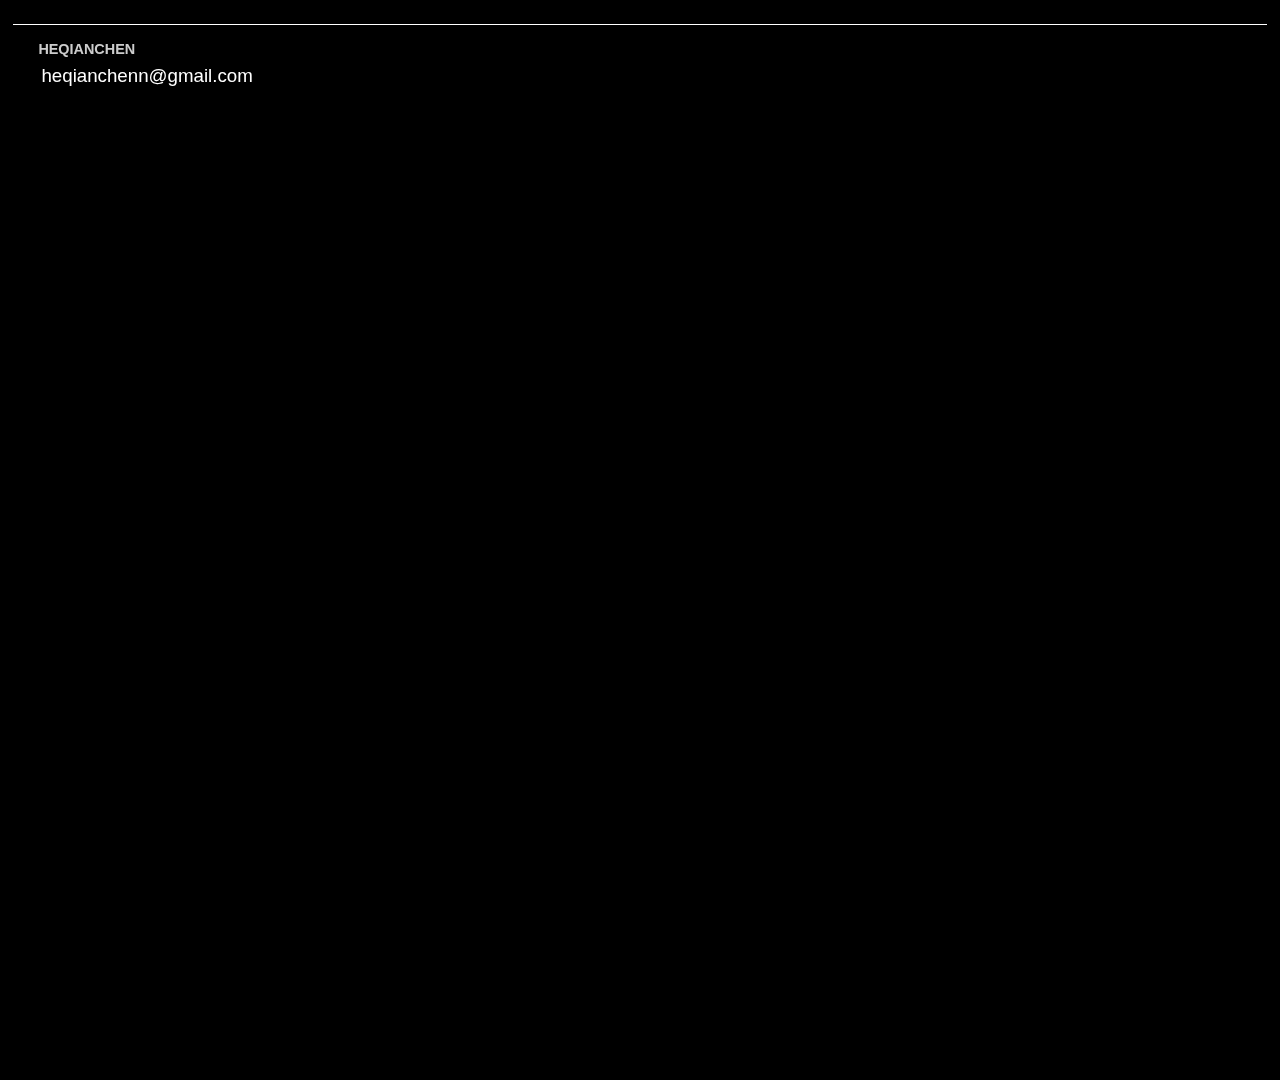
<file: index.html>
<!DOCTYPE html>
<html lang="en" xmlns="http://www.w3.org/1999/xhtml">
	<head>
		<meta charset="utf-8" />
	    <meta name="description" content="HEQIANCHEN LOGO">
		<meta name="viewport" content="width=device-width, initial-scale=1.0">
		<title>HEQIANCHEN LOGO Collection</title>
		
		<!-- search -->
		<meta name="keywords" content="HEQIANCHEN LOGO">

	<!-- <link href="css/screen.css" rel="stylesheet" type="text/css" />  -->
	



		<link rel="stylesheet" href="./css/ox.css" media="screen">
		<link rel="stylesheet" href="./css/masonry-docs.css" media="screen">

		<!-- <link href="https://fonts.googleapis.com/css?family=Ubuntu:300,400,500,700" rel="stylesheet">
		<link rel="stylesheet" href="http://fonts.googleapis.com/earlyaccess/notosanstc.css">
		<link rel="stylesheet" href="https://cdnjs.cloudflare.com/ajax/libs/font-awesome/4.7.0/css/font-awesome.min.css"> -->





	<script src="//ajax.googleapis.com/ajax/libs/jquery/1.8.0/jquery.min.js" type="text/javascript"></script>
	<!-- video -->
	<!-- <script type="text/javascript" charset="utf-8" src="/js/jquery.tubular.1.0.js"></script>
    <script type="text/javascript" charset="utf-8" src="/js/index.js"></script> -->

    	<!-- fotorama.css & fotorama.js. -->
	<link  href="./libs/fotorama-4.6.4/fotorama.css" rel="stylesheet"> <!-- 3 KB -->
	<script src="./libs/fotorama-4.6.4/fotorama.js"></script> <!-- 16 KB -->

	<!-- imagesloadded -->
	<!-- <script type="text/javascript" src="./js/imagesloaded.pkgd.min.js"></script> -->

	<script src="./js/masonry-docs.min.js"></script>
	<!-- <script src="./js/jquery-3.1.0.js"></script> -->

	<script src="./js/ex/jquery.masonry.min.js.下載"></script>

</head>
<body>

<!-- 
<iframe width="560" height="315" src="https://www.youtube.com/embed/jS-yXtzc6tw?rel=0&amp;controls=0&amp;showinfo=0&amp;start=5&amp;ecver=1&amp;autoplay=1&amp;mute=1" frameborder="0" allowfullscreen></iframe> -->


<div class="noise">
	<div>
		<iframe src="https://www.youtube.com/embed/jZ75F2ISJ1g?autoplay=1&controls=0&disablekb=0&enablejsapi=1&fs=0&iv_load_policy=3&loop=1&playlist=jZ75F2ISJ1g&modestbranding=1&playsinline=1&rel=0&showinfo=0&theme=dark&origin=http%3A%2F%2heqianchen.com&widgetid=1" frameborder="0" allowfullscreen style="position: absolute;
		  background: #000;
		  z-index: -99;
		  margin: 0 auto;
		  position: center;
		  
		  pointer-events: none;
		  width: 1920px;
		  height: 1080px"></iframe>
		  <!-- 注意 Youtube embed 連結是置放在 src=" 和 ? 之間。
		       ? 之後的程式碼是控制像是自動播放，迴圈，和靜音設定：autoplay=1, loop=1, mute=1 -->
		</div>
	</div>

		<div class="TopBar">
		
				<div class="logo logohover">
					<a href="./index.html">
						<h5 class="nonxo" style="font-weight:600; color:white;"> HEQIANCHEN</h5>
				</div>
					</a>
		</div>


		<!-- <div class="hero" data-js-module="hero" style="clear:both;"> -->
      <div id="container" class="container" style="padding-top:6em; ">


		</div> <!-- container -->
		
		<div class="site-footer" style="border-color:white;">
   			 <!-- <div class="container" style="margin:1em; width:100%"> -->
  
		      <div class="footer__text" style=" font-weight:500; color:white;" >
			      
			      	<!-- <a href="#" style=" font-size: 1em; font-weight:700;"> -->
				         

			  <a href="mailto:info@nonxo.com" id="icon_s" style="color:white; font-size: 1.3em;">
				        <i  class="fa fa-envelope-o" style="color:white; margin-right: .1em; font-size: 1.2em;"></i>
				        heqianchenn@gmail.com</a><br/>
				        </div>

		      <p class="footer__text footer__text2" style="color:white; float:right;">
		      	<!-- <a href="about.html" id="icon_s" style="font-size: 1.2em; font-weight: 500;"><i id="icon_s"> </i>About</a> -->
				<a href="http://fb.com/unsayableword/" style="color:white; float:right;"><i id="icon_s" class="fa fa-facebook-square"></i></a>

				
				

		       </p>	

      	</div>
      	

      	</div>

		
		</div>  <!-- hero -->
	</div>
</div><!-- #wrapper -->

<!-- GOOGLE ANALYTICS -->
		<script>
			  (function(i,s,o,g,r,a,m){i['GoogleAnalyticsObject']=r;i[r]=i[r]||function(){
			  (i[r].q=i[r].q||[]).push(arguments)},i[r].l=1*new Date();a=s.createElement(o),
			  m=s.getElementsByTagName(o)[0];a.async=1;a.src=g;m.parentNode.insertBefore(a,m)
			  })(window,document,'script','https://www.google-analytics.com/analytics.js','ga');

			  ga('create', 'UA-91791771-1', 'auto');
			  ga('require', 'displayfeatures');

			  ga('send', 'pageview');

		</script>
		<!-- GOOGLE ANALYTICS ENDS -->
</body>
</html>
</file>
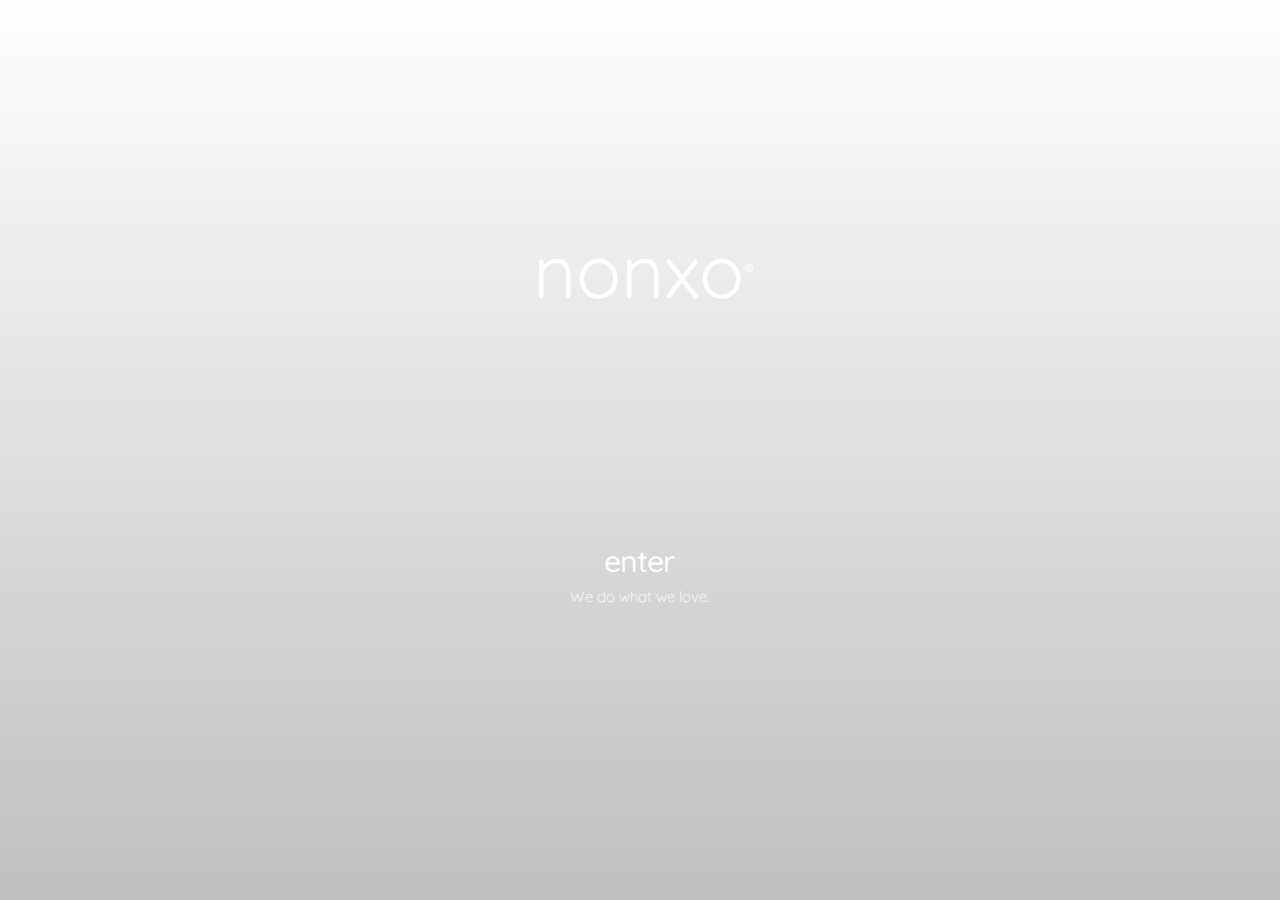
<file: index4-2.html>
<!DOCTYPE html>
<html lang="en">
<head>
    <meta charset="utf-8" />
	    <meta name="description" content="叉圈 nonxo ® 位於台灣台北，
		是一個專注於提供形象設計與動畫設計服務的工作室，
		歡迎關注我們，以接收最新的的設計、動畫分享，
		或者詢問我們的設計服務！">
	<meta name="keywords" content="叉圈設計">
    <meta name="viewport" content="width=device-width, initial-scale=1.0">
    <title> 叉圈設計 nonxo ® </title>
    <Link rel="stylesheet" href="./css/bootstrap.css" />
    <!-- <Link rel="stylesheet" href="./css/bootstrap.min.css" /> -->
    <Link rel="stylesheet" href="./css/nonxo_coming.css" />
	
	<!-- google font -->
	<!-- <link href="https://fonts.googleapis.com/css?family=Dosis:400,700" rel="stylesheet"> -->
	<link href="https://fonts.googleapis.com/css?family=Quicksand:100,300,400,500,700" rel="stylesheet">

</head>
<body>
<!-- <a  href="/index_main.html" style="text-decoration: none"> -->
	<div class="containerx">

		<div class="Text_M0">
			 <div class="Text_M">nonxo
			 	<div class="Text_M2"> ®</div>
			 </div>
		 <!-- <div class="Text_M3">	Official website is coming here<br/>
		 						on　 March 03　 at 　03:03 p.m.</div> -->
		 						<a href="index.html"><div class="Text_M5">	enter</div></a><br/>
		 <!-- <div class="Text_M3">	Official website is here.</div> -->
		 <!-- <div class="Text_M3">	- Here we are -</div> -->
		 <div class="Text_M3">We do what we love.</div>
		 </div>

	</div>
</a>
</body>
</html>
</file>
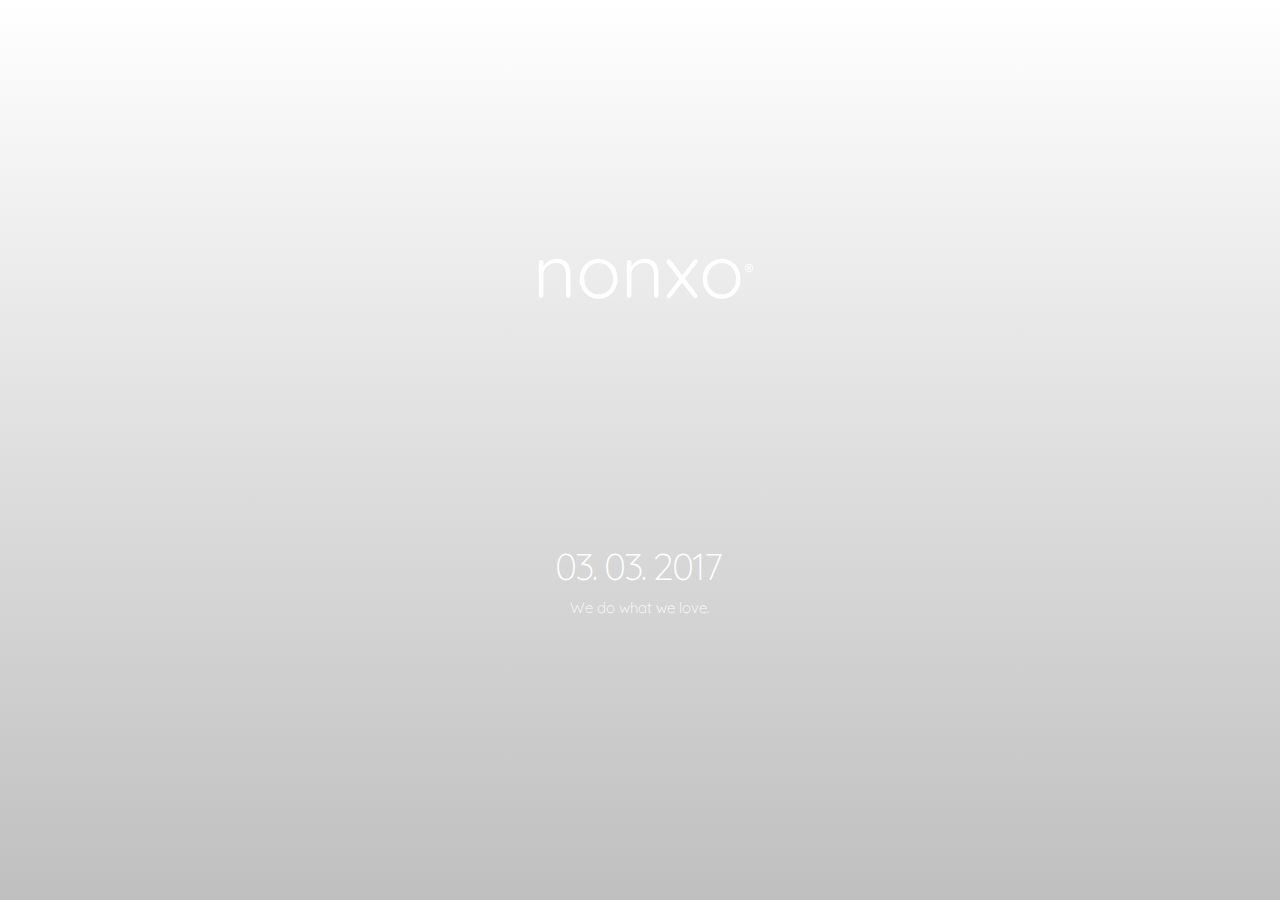
<file: index4.html>
<!DOCTYPE html>
<html lang="en">
<head>
    <meta charset="utf-8" />
	    <meta name="description" content="叉圈 nonxo ® 位於台灣台北，
		是一個專注於提供形象設計與動畫設計服務的工作室，
		歡迎關注我們，以接收最新的的設計、動畫分享，
		或者詢問我們的設計服務！">
	<meta name="keywords" content="叉圈設計">
    <meta name="viewport" content="width=device-width, initial-scale=1.0">
    <title> 叉圈設計 nonxo ® </title>
    <Link rel="stylesheet" href="./css/bootstrap.css" />
    <!-- <Link rel="stylesheet" href="./css/bootstrap.min.css" /> -->
    <Link rel="stylesheet" href="./css/nonxo_coming.css" />
	
	<!-- google font -->
	<!-- <link href="https://fonts.googleapis.com/css?family=Dosis:400,700" rel="stylesheet"> -->
	<link href="https://fonts.googleapis.com/css?family=Quicksand:100,300,400,500,700" rel="stylesheet">

</head>
<body>
<!-- <a  href="/index_main.html" style="text-decoration: none"> -->
	<div class="containerx">

		<div class="Text_M0">
		 <div class="Text_M">nonxo
		 <div class="Text_M2"> ®</div>
		 </div>
		 <!-- <div class="Text_M3">	Official website is coming here<br/>
		 						on　 March 03　 at 　03:03 p.m.</div> -->
		 						<div class="Text_M4">	03. 03. 2017</div><br/>
		 <!-- <div class="Text_M3">	Official website is here.</div> -->
		 <!-- <div class="Text_M3">	- Here we are -</div> -->
		 <div class="Text_M3">We do what we love.</div>
		 </div>

	</div>
</a>
</body>
</html>
</file>
<file: css/ox.css>
@media screen and ( max-width: 766px ) {

	.TopBar{
		max-width:1200px;
		width: 70%;
		z-index: 15;
		margin-top:5em;
		margin-bottom:10em;
	}
	.logomask{
		display:none;
	}

	.youtubeframe{
		width: 100%;
		height: 18em;
	}

	.aa{
		display:none;
	}
	.imgbig{
		display: none;
	}
	.imgsmall{
		width:100%;
	}

/*	#fotorama {
		data-thumbheight:10;
	}*/
}
@media screen and ( min-width: 767px ) {

	.TopBar{
		/*margin:0 auto;*/
		width: 100%;
		/*max-width: 1500px;*/
		height: 100px;
		padding: 2em 0em 0 2em;
		margin-bottom: -2em;
		position:fixed;
		z-index: 15;
	}
	.youtubeframe{
		width: 100%;
		height: 40em;
	}
	
	.imgbig{
		width: 100%;
	}
	.imgsmall{
		display:none;
	}
/*	#fotorama {
		data-thumbheight:100;
	}
*/
}

.about_text{
	float: right;
	color: black; 
	font-size: 1.4em; 
	line-height: 2; 
	width: 500px;
	hyphens: auto;
	
	text-align: justify;
	text-justify: inter-ideograph;
	-ms-text-justify: inter-ideograph; /*IE9*/
	-moz-text-align-last:justify; /*Firefox*/
	-webkit-text-align-last:justify; /*Chrome*/
}
.about_title{
	font-size: 2em;
	color: black;
	font-weight: 700;

}


.collection_text{
	color: #333; 
	font-size: 1em; 
	line-height: 1.8;
	margin-left: .8em;
	margin-bottom: 4em;
	font-weight: 500;
	letter-spacing: 3px;
}

.collection_a{
	margin-right: .8em;
	font-weight: 700;
	color: #205da5;
	letter-spacing: 2px;
	text-decoration: underline;
}

.blog_box{
	font-size: 1em; 
	padding: 5px;
	border: 1px solid #333;

}
.blog_icon{
	background: url(../img/icon/blog_icon-02-02.svg);
	width: 62px;
	height: 36px;
	display: inline-block;
}

#icon_s{
	margin-right: .8em;
	font-size: 24px;
	color: #999;
}


@media screen and ( min-width: 767px ) {

	#icon_s{
	margin-right: 1.2em;
	font-size: 24px;
	color: #999;
	}

	#icon_s:hover{
		color: #333;
	}
}

/*logo hover浮出字*/

.logo{
	margin: 2em 0 0 -1em;
	display: inline-block;

}
.nonxo{
	
	/*border: 1px solid rgba(0, 0, 0, .2 ); */
	padding: .7em 2em .6em 3em;
	color: rgba(0,0,0, 1);
	opacity: .8;

	/*text-shadow: 0 0 1px #000, 0 0 1px #000, 0 0 1px #000, 0 0 1px #000, 0 0 1px #000, 0 0 1px #000, 0 0 1px #000, 0 0 1px #000;*/
}
.nonxo:hover{
	opacity: 1;
	-webkit-transition: 	all .3s ease;
	   -moz-transition: 	all .3s ease;
	   -o-transition: 		all .3s ease;
	   -ms-transition: 		all .3s ease;
	   transition: 			all .3s ease;
}

.logomask h5{

	/*font-size: 1.5em;*/
	color: rgba(0, 0, 0, .8 );
	background: white; 
	/*border: 1px solid rgba(0, 0, 0, .2 );*/
	font-weight:700;
}



	.logomask,.logo{
		position:absolute;
		top: 0;
		left: 0;

	}
	.logohover .logomask{

		-ms-filter: "progid: DXImageTransform.Microsoft.Alpha(Opacity=0)";
	   /* filter: alpha(opacity=0); */
	   opacity: .5;
	   background-color: rgba(0,0,0, 0);
	   -webkit-transition: 	all .3s ease;
	   -moz-transition: 	all .3s ease;
	   -o-transition: 		all .3s ease;
	   -ms-transition: 		all .3s ease;
	   transition: 			all .3s ease;
	}

	.logohover a:hover .logomask{
	   -ms-filter: "progid: DXImageTransform.Microsoft.Alpha(Opacity=100)";
	   filter: alpha(opacity=100);
	   opacity: 1;
	}
	/*logo hover浮出字*/

	.bar_item li{
		display: inline;
		list-style: none;
		margin:1em;

	}

	.iconaa{
		width:100%;
		padding:0;
		margin:0;
	}
	ul{
		padding:0;

	}

	.bar_item h5{
		/*border: 1px solid white;*/
		background: white;
		margin:0 ;
		padding: .3em 1em .2em 1em;
	}
	.bar_item h5:hover{
		
		/*border: 1px solid rgba(0, 0, 0, .2 );*/
		padding: .3em 1em .2em 1em;
		opacity:1;
		background-color: rgba(0,0,0, 1	);
		
		transition: 			all .5s ease;
			-webkit-transition: all .5s ease;
			-moz-transition: 	all .5s ease;
			-o-transition: 		all .5s ease;
			-ms-transition: 	all .5s ease;
	   
	}

	.bar_item{
		float:right;

	}
}
{}
@media screen and ( min-width: 767px ) {

	.fadedown{
		color: white;
		width: 100%;
		height: 100%;
		background: rgba( 0, 0, 0, 1);
		font-size: 2em;
		opacity: 0;
		padding: .5em 3em 0 .7em;
		

		/*mix-blend-mode: darken;*/
	}

	.fade-inout{
		position: absolute;
		width: 100%;
		height: auto;
		overflow: hidden;
		-webkit-transition: all 0.4s;
        transition: all 0.4s;
        -moz-transform:scale(1.03);
		-webkit-transform:scale(1.03);
		-o-transform:scale(1.03);
		-ms-transform:scale(1.03);
		transform:scale(1.03);
	}

	.fade-inout:hover {
		opacity: .4;
		-moz-transform:scale(1.08);
		-webkit-transform:scale(1.08);
		-o-transform:scale(1.08);
		-ms-transform:scale(1.08);
		transform:scale(1.08);


	}
	
	.grid__item .fadedown:hover{

			opacity:1;
			
			transition: 			all 0.5s ease;
				-webkit-transition: all 0.5s ease;
				-moz-transition: 	all 0.5s ease;
				-o-transition: 		all 0.5s ease;
				-ms-transition: 	all 0.5s ease;
				/*filter:blur( .2em);*/
	}
}





	.index_img{
		overflow: hidden;
		display: inline-block;
	}
	.index_img img {

		width: 50%;
		overflow: hidden;
	}
	.overlay, .overlay2{
		width: 50%;
		float: right;
		display: inline-block;
	}

	h8 { 
		display:none; 
	}

	.index_title{
		display: none;
	}
	

	.index_img:hover img {
		width: 50%;
		overflow: hidden;
	}

@media screen and ( min-width: 768px ) {


	.index_img {

	    position: relative;
	    overflow: hidden;
	    width: 100%;
	    height: 100%;
	    z-index: 1;
	}


	.overlay {

		
	    position: absolute;
	    width: 100%;
	    height: 100%;
	    top: 0;
	    left: 0;
	    background-color: rgba( 0, 0, 0, .6);
	    opacity: 0;
		
	    -webkit-transition: all 0.4s ease;
	    -moz-transition: all 0.4s ease;
	    -o-transition: all 0.4s ease;
	    transition: all 0.4s ease;

	}

	#overlay_a{
		-webkit-transition: all 0.8s ease;
	    -moz-transition: all 0.8s ease;
	    -o-transition: all 0.8s ease;
	    transition: all 0.8s ease;
	    transform: translateX( -10px);
	}
	
	#overlay_a:hover{
		transform: translateX( 0px);
	}

	#overlay_b{
		-webkit-transition: all .4s ease;
	    -moz-transition: all .4s ease;
	    -o-transition: all .4s ease;
	    transition: all .4s ease;
	    transform: translateY(-290px);
	}
	
	#overlay_a:hover ~ #overlay_b{
		transform: translateY(-275px);
		
	}



	.overlay2 {

		
	    position: absolute;
	    width: 100%;
	    height: 100%;
	    top: 0;
	    left: 0;
	    background-color: rgba( 255,255,255, .9);
	    opacity: 0;
		
	    -webkit-transition: opacity 0.4s ease;
	    -moz-transition: opacity 0.4s ease;
	    -o-transition: opacity 0.4s ease;
	    transition: opacity 0.4s ease;
	}

	.overlay3:hover {
		z-index: 155;
	  -webkit-transition: all 0.4s ease;
      -moz-transition: all 0.4s ease;
      -o-transition: all 0.4s ease;
      transition: all 0.4s ease;

    box-shadow: rgba(100, 116, 108, 0.2) 0px 2px 2px,
                rgba(100, 116, 108, 0.2) 0px 4px 4px,
                rgba(100, 116, 108, 0.2) 0px 8px 8px,
                rgba(100, 116, 108, 0.2) 0px 16px 16px,
                rgba(100, 116, 108, 0.2) 0px 32px 32px,
                rgba(100, 116, 108, 0.2) 0px 64px 64px;
	}

	.index_img img {
	    width: 100%;

	    -moz-transform:scale(1.06);
			-webkit-transform:scale(1.06);
			-o-transform:scale(1.06);
			-ms-transform:scale(1.06);
			transform:scale(1.06);
		
		transition: all 0.2s ease;
	}
	.index_img:hover img {
	    width: 100%;
	    
	    -moz-transform:scale(1.15);
			-webkit-transform:scale(1.15);
			-o-transform:scale(1.15);
			-ms-transform:scale(1.15);
			transform:scale(1.15);

	}
	.index_img:hover .overlay {
	    opacity: 1;
	}
	.index_img:hover .overlay2 {
	    opacity: 1;
	}

	.index_img {
	    float: left;
	}

	.index_title {
		text-shadow: 0 0 .5px rgba(255,255,255,.5);
		letter-spacing: 1px;
		display: inline-block;
		font-weight: 200;
		z-index: 15;
		font-size: 1.2em;
		margin: 2em;
		margin-bottom: 6em;
		color: white;
	}



	.h8 {
		letter-spacing: 3px;
		display: inline;
		z-index: 15;
		margin: 2.7em;
		float:right;
		color: white;
			-webkit-writing-mode: vertical-rl;
		 	 writing-mode: vertical-rl;
		
	}

	}
}

#wrapper{
	width:100%;
	  animation : fadein 5s;
	  -webkit-transition: opacity 3s ease-in;
	  -moz-transition:    opacity 3s ease-in;
	  -o-transition:      opacity 3s ease-in;
	  -ms-transition:     opacity 3s ease-in;
	  transition:         opacity 3s ease-in;
}

.noice{
	margin: 0 auto;
	overflow: hidden;
	z-index: 1;
	height: 100%;
	width: 100%;
	top: 0;
	left: 0;
	right: 0;
	bottom: 0;
    background-color: #263238;
     background-image: url([data-uri]);
}
}

body {
	background: black;
	  animation : fadein 5s;
	  -webkit-transition: opacity 3s ease-in;
	  -moz-transition:    opacity 3s ease-in;
	  -o-transition:      opacity 3s ease-in;
	  -ms-transition:     opacity 3s ease-in;
	  transition:         opacity 3s ease-in;
}


.indeximg{
	width: 50%;
	margin: 0 auto;
	padding-top: 10em;
}

@media screen and  (max-width: 766px){

	.indeximg{
		width: 100%;
		padding-top:0;
	}

	.fadedown{
		display:none;
	}
	.logomask{
		display: none;	
	}
	.fade-inout {	
		opacity: 1;
	}
	
	.image {
		width: 50%;
	}
}

.logo{
	width: 15em;
}




@media screen and ( max-width: 768px ) {
	.list_box{
		margin: 0 auto;
		margin:1em 2em 2em 2em;
		margin-right: 5em;
		z-index: 2;
		display:none;

	}

	.list_01{
		flex-wrap: nowrap;
		font-size: 1em;
		color:black;
		font-family: 'Roboto Slab', serif,'Ubuntu', sans-serif;
		padding:5px;
	}
	.hero{
		margin-top:50px;
	}
}

.mannercolor{
	width: 1em;
	height: 1em;
	background-color: #ef858c;
	display:inline-block;
}




@keyframes fadeinout { /* flame pulses */
  0%   { opacity:1; }
  50%  { opacity:0; }
  100% { opacity:1; }
}

@keyframes fadein {
    from { opacity: 0; }
    to   { opacity: 1; }
}

/* Firefox < 16 */
@-moz-keyframes fadein {
    from { opacity: 0; }
    to   { opacity: 1; }
}

/* Safari, Chrome and Opera > 12.1 */
@-webkit-keyframes fadein {
    from { opacity: 0; }
    to   { opacity: 1; }
}

/* Internet Explorer */
@-ms-keyframes fadein {
    from { opacity: 0; }
    to   { opacity: 1; }
}

/* Opera < 12.1 */
@-o-keyframes fadein {
    from { opacity: 0; }
    to   { opacity: 1; }
}
</file>
<file: libs/fotorama-4.6.4/fotorama.css>
/*!
 * Fotorama 4.6.4 | http://fotorama.io/license/
 */
.fotorama__arr:focus:after,.fotorama__fullscreen-icon:focus:after,.fotorama__html,.fotorama__img,.fotorama__nav__frame:focus .fotorama__dot:after,.fotorama__nav__frame:focus .fotorama__thumb:after,.fotorama__stage__frame,.fotorama__stage__shaft,.fotorama__video iframe{
	position:absolute;
	width:100%;
	height:100%;
top:0;
right:0;
left:0;
bottom:0
}

.fotorama--fullscreen,.fotorama__img{
	max-width:99999px!important;
	max-height:99999px!important;
	min-width:0!important;
min-height:0!important;
border-radius:0!important;
box-shadow:none!important;
padding:0!important
}

.fotorama__wrap .fotorama__grab{
	cursor:move;
	cursor:-webkit-grab;
	cursor:-o-grab;
cursor:-ms-grab;
cursor:grab
}

.fotorama__grabbing *{
	cursor:move;
	cursor:-webkit-grabbing;
	cursor:-o-grabbing;
cursor:-ms-grabbing;
cursor:grabbing
}

.fotorama__spinner{
	position:absolute!important;
	top:50%!important;
	left:50%!important
}

	.fotorama__wrap--css3 .fotorama__arr,.fotorama__wrap--css3 .fotorama__fullscreen-icon,.fotorama__wrap--css3 .fotorama__nav__shaft,.fotorama__wrap--css3 .fotorama__stage__shaft,.fotorama__wrap--css3 .fotorama__thumb-border,.fotorama__wrap--css3 .fotorama__video-close,.fotorama__wrap--css3 .fotorama__video-play{
		-webkit-transform:translate3d(0,0,0);
	transform:translate3d(0,0,0)
}

	.fotorama__caption,.fotorama__nav:after,.fotorama__nav:before,.fotorama__stage:after,.fotorama__stage:before,.fotorama__wrap--css3 .fotorama__html,.fotorama__wrap--css3 .fotorama__nav,.fotorama__wrap--css3 .fotorama__spinner,.fotorama__wrap--css3 .fotorama__stage,.fotorama__wrap--css3 .fotorama__stage .fotorama__img,.fotorama__wrap--css3 .fotorama__stage__frame{
		-webkit-transform:translateZ(0);
	transform:translateZ(0)
}

	.fotorama__arr:focus,.fotorama__fullscreen-icon:focus,.fotorama__nav__frame{
		outline:0
	}
	
	.fotorama__arr:focus:after,.fotorama__fullscreen-icon:focus:after,.fotorama__nav__frame:focus .fotorama__dot:after,.fotorama__nav__frame:focus .fotorama__thumb:after{
		content:'';
	border-radius:inherit;
background-color:rgba(0,175,234,.5)
}

.fotorama__wrap--video .fotorama__stage,.fotorama__wrap--video .fotorama__stage__frame--video,.fotorama__wrap--video .fotorama__stage__frame--video .fotorama__html,.fotorama__wrap--video .fotorama__stage__frame--video .fotorama__img,.fotorama__wrap--video .fotorama__stage__shaft{
	-webkit-transform:none!important;
	transform:none!important
}

	.fotorama__wrap--css3 .fotorama__nav__shaft,.fotorama__wrap--css3 .fotorama__stage__shaft,.fotorama__wrap--css3 .fotorama__thumb-border{
		transition-property:-webkit-transform,width;
	transition-property:transform,width;
	transition-timing-function:cubic-bezier(0.1,0,.25,1);
transition-duration:0ms
}

.fotorama__arr,.fotorama__fullscreen-icon,.fotorama__no-select,.fotorama__video-close,.fotorama__video-play,.fotorama__wrap{
	-webkit-user-select:none;
	-moz-user-select:none;
	-ms-user-select:none;
user-select:none
}

.fotorama__select{
	-webkit-user-select:text;
	-moz-user-select:text;
	-ms-user-select:text;
user-select:text
}

.fotorama__nav,.fotorama__nav__frame{
	margin:auto;
	padding:0
}

	.fotorama__caption__wrap,.fotorama__nav__frame,.fotorama__nav__shaft{
		-moz-box-orient:vertical;
	display:inline-block;
	vertical-align:middle;
*display:inline;
*zoom:1
}

.fotorama__nav__frame,.fotorama__thumb-border{
	box-sizing:content-box
}

.fotorama__caption__wrap{
	box-sizing:border-box
}

.fotorama--hidden,.fotorama__load{
	position:absolute;
	left:-99999px;
	top:-99999px;
z-index:-1
}

.fotorama__arr,.fotorama__fullscreen-icon,.fotorama__nav,.fotorama__nav__frame,.fotorama__nav__shaft,.fotorama__stage__frame,.fotorama__stage__shaft,.fotorama__video-close,.fotorama__video-play{
	-webkit-tap-highlight-color:transparent
}

.fotorama__arr,.fotorama__fullscreen-icon,.fotorama__video-close,.fotorama__video-play{
	background:url(fotorama.png) no-repeat
}

@media (-webkit-min-device-pixel-ratio:1.5),(min-resolution:2dppx){
	.fotorama__arr,.fotorama__fullscreen-icon,.fotorama__video-close,.fotorama__video-play{
	background:url(fotorama@2x.png) 0 0/96px 160px no-repeat
}


}

.fotorama__thumb{
	background-color:#7f7f7f;
	background-color:rgba(127,127,127,.2)
}

	@media print{
		.fotorama__arr,.fotorama__fullscreen-icon,.fotorama__thumb-border,.fotorama__video-close,.fotorama__video-play{
		background:none!important
	}
	

}

	.fotorama{
		min-width:1px;
	overflow:hidden
}

	.fotorama:not(.fotorama--unobtrusive)>*:not(:first-child){
		display:none
	}
	
	.fullscreen{
		width:100%!important;
	height:100%!important;
	max-width:100%!important;
max-height:100%!important;
margin:0!important;
padding:0!important;
overflow:hidden!important;
background:#000
}

.fotorama--fullscreen{
	position:absolute!important;
	top:0!important;
	left:0!important;
right:0!important;
bottom:0!important;
float:none!important;
z-index:2147483647!important;
background:#000;
width:100%!important;
height:100%!important;
margin:0!important
}

.fotorama--fullscreen .fotorama__nav,.fotorama--fullscreen .fotorama__stage{
	background:#000
}

.fotorama__wrap{
	-webkit-text-size-adjust:100%;
	position:relative;
	direction:ltr;
z-index:0
}

.fotorama__wrap--rtl .fotorama__stage__frame{
	direction:rtl
}

.fotorama__nav,.fotorama__stage{
	overflow:hidden;
	position:relative;
	max-width:100%
}

	.fotorama__wrap--pan-y{
		-ms-touch-action:pan-y
	}
	
	.fotorama__wrap .fotorama__pointer{
		cursor:pointer
	}
	
	.fotorama__wrap--slide .fotorama__stage__frame{
		opacity:1!important
	}
	
	.fotorama__stage__frame{
		overflow:hidden
	}
	
	.fotorama__stage__frame.fotorama__active{
		z-index:8
	}
	
	.fotorama__wrap--fade .fotorama__stage__frame{
		display:none
	}
	
	.fotorama__wrap--fade .fotorama__fade-front,.fotorama__wrap--fade .fotorama__fade-rear,.fotorama__wrap--fade .fotorama__stage__frame.fotorama__active{
		display:block;
	left:0;
	top:0
}

	.fotorama__wrap--fade .fotorama__fade-front{
		z-index:8
	}
	
	.fotorama__wrap--fade .fotorama__fade-rear{
		z-index:7
	}
	
	.fotorama__wrap--fade .fotorama__fade-rear.fotorama__active{
		z-index:9
	}
	
	.fotorama__wrap--fade .fotorama__stage .fotorama__shadow{
		display:none
	}
	
	.fotorama__img{
		-ms-filter:"alpha(Opacity=0)";
filter:alpha(opacity=0);
opacity:0;
border:none!important
}

.fotorama__error .fotorama__img,.fotorama__loaded .fotorama__img{
	-ms-filter:"alpha(Opacity=100)";
filter:alpha(opacity=100);
opacity:1
}

.fotorama--fullscreen .fotorama__loaded--full .fotorama__img,.fotorama__img--full{
	display:none
}

.fotorama--fullscreen .fotorama__loaded--full .fotorama__img--full{
	display:block
}

.fotorama__wrap--only-active .fotorama__nav,.fotorama__wrap--only-active .fotorama__stage{
	max-width:99999px!important
}

.fotorama__wrap--only-active .fotorama__stage__frame{
	visibility:hidden
}

.fotorama__wrap--only-active .fotorama__stage__frame.fotorama__active{
	visibility:visible
}

.fotorama__nav{
	font-size:0;
	line-height:0;
	text-align:center;
display:none;
white-space:nowrap;
z-index:5
}

.fotorama__nav__shaft{
	position:relative;
	left:0;
	top:0;
text-align:left
}

.fotorama__nav__frame{
	position:relative;
	cursor:pointer
}

	.fotorama__nav--dots{
		display:block
	}
	
	.fotorama__nav--dots .fotorama__nav__frame{
		width:18px;
	height:30px
}

	.fotorama__nav--dots .fotorama__nav__frame--thumb,.fotorama__nav--dots .fotorama__thumb-border{
		display:none
	}
	
	.fotorama__nav--thumbs{
		display:block
	}
	
	.fotorama__nav--thumbs .fotorama__nav__frame{
		padding-left:0!important
	}
	
	.fotorama__nav--thumbs .fotorama__nav__frame:last-child{
		padding-right:0!important
	}
	
	.fotorama__nav--thumbs .fotorama__nav__frame--dot{
		display:none
	}
	
	.fotorama__dot{
		display:block;
	width:4px;
	height:4px;
position:relative;
top:12px;
left:6px;
border-radius:6px;
border:1px solid #7f7f7f
}

.fotorama__nav__frame:focus .fotorama__dot:after{
	padding:1px;
	top:-1px;
	left:-1px
}

	.fotorama__nav__frame.fotorama__active .fotorama__dot{
		width:0;
	height:0;
	border-width:3px
}

	.fotorama__nav__frame.fotorama__active .fotorama__dot:after{
		padding:3px;
	top:-3px;
	left:-3px
}

	.fotorama__thumb{
		overflow:hidden;
	position:relative;
	width:100%;
height:100%
}

.fotorama__nav__frame:focus .fotorama__thumb{
	z-index:2
}

.fotorama__thumb-border{
	position:absolute;
	z-index:9;
	top:0;
left:0;
border-style:solid;
border-color:#00afea;
background-image:-webkit-linear-gradient(top left, rgba(255,255,255,.25), rgba(64,64,64,.1));
background-image:-o-linear-gradient(top left, rgba(255,255,255,.25), rgba(64,64,64,.1));
background-image:linear-gradient(to bottom right, rgba(255,255,255,.25), rgba(64,64,64,.1));
}

.fotorama__caption{
	position:absolute;
	z-index:12;
	bottom:0;
left:0;
right:0;
font-family:'Helvetica Neue',Arial,sans-serif;
font-size:14px;
line-height:1.5;
color:#000
}

.fotorama__caption a{
	text-decoration:none;
	color:#000;
	border-bottom:1px solid;
border-color:rgba(0,0,0,.5)
}

.fotorama__caption a:hover{
	color:#333;
	border-color:rgba(51,51,51,.5)
}

	.fotorama__wrap--rtl .fotorama__caption{
		left:auto;
	right:0
}

	.fotorama__wrap--no-captions .fotorama__caption,.fotorama__wrap--video .fotorama__caption{
		display:none
	}
	
	.fotorama__caption__wrap{
		background-color:#fff;
	background-color:rgba(255,255,255,.9);
	padding:5px 10px
}

	@-webkit-keyframes spinner{
		0%{
		-webkit-transform:rotate(0);
	transform:rotate(0)
}

	100%{
		-webkit-transform:rotate(360deg);
	transform:rotate(360deg)
}


}

	@keyframes spinner{
		0%{
		-webkit-transform:rotate(0);
	transform:rotate(0)
}

	100%{
		-webkit-transform:rotate(360deg);
	transform:rotate(360deg)
}


}

	.fotorama__wrap--css3 .fotorama__spinner{
		-webkit-animation:spinner 24s infinite linear;
	animation:spinner 24s infinite linear
}

	.fotorama__wrap--css3 .fotorama__html,.fotorama__wrap--css3 .fotorama__stage .fotorama__img{
		transition-property:opacity;
	transition-timing-function:linear;
	transition-duration:.3s
}

	.fotorama__wrap--video .fotorama__stage__frame--video .fotorama__html,.fotorama__wrap--video .fotorama__stage__frame--video .fotorama__img{
		-ms-filter:"alpha(Opacity=0)";
filter:alpha(opacity=0);
opacity:0
}

.fotorama__select{
	cursor:auto
}

.fotorama__video{
	top:32px;
	right:0;
	bottom:0;
left:0;
position:absolute;
z-index:10
}

@-moz-document url-prefix(){
	.fotorama__active{
	box-shadow:0 0 0 transparent
}


}

.fotorama__arr,.fotorama__fullscreen-icon,.fotorama__video-close,.fotorama__video-play{
	position:absolute;
	z-index:11;
	cursor:pointer
}

	.fotorama__arr{
		position:absolute;
	width:32px;
	height:32px;
top:50%;
margin-top:-16px
}

.fotorama__arr--prev{
	left:2px;
	background-position:0 0
}

	.fotorama__arr--next{
		right:2px;
	background-position:-32px 0
}

	.fotorama__arr--disabled{
		pointer-events:none;
	cursor:default;
	*display:none;
opacity:.1
}

.fotorama__fullscreen-icon{
	width:32px;
	height:32px;
	top:2px;
right:2px;
background-position:0 -32px;
z-index:20
}

.fotorama__arr:focus,.fotorama__fullscreen-icon:focus{
	border-radius:50%
}

.fotorama--fullscreen .fotorama__fullscreen-icon{
	background-position:-32px -32px
}

.fotorama__video-play{
	width:96px;
	height:96px;
	left:50%;
top:50%;
margin-left:-48px;
margin-top:-48px;
background-position:0 -64px;
opacity:0
}

.fotorama__wrap--css2 .fotorama__video-play,.fotorama__wrap--video .fotorama__stage .fotorama__video-play{
	display:none
}

.fotorama__error .fotorama__video-play,.fotorama__loaded .fotorama__video-play,.fotorama__nav__frame .fotorama__video-play{
	opacity:1;
	display:block
}

	.fotorama__nav__frame .fotorama__video-play{
		width:32px;
	height:32px;
	margin-left:-16px;
margin-top:-16px;
background-position:-64px -32px
}

.fotorama__video-close{
	width:32px;
	height:32px;
	top:0;
right:0;
background-position:-64px 0;
z-index:20;
opacity:0
}

.fotorama__wrap--css2 .fotorama__video-close{
	display:none
}

.fotorama__wrap--css3 .fotorama__video-close{
	-webkit-transform:translate3d(32px,-32px,0);
	transform:translate3d(32px,-32px,0)
}

	.fotorama__wrap--video .fotorama__video-close{
		display:block;
	opacity:1
}

	.fotorama__wrap--css3.fotorama__wrap--video .fotorama__video-close{
		-webkit-transform:translate3d(0,0,0);
	transform:translate3d(0,0,0)
}

	.fotorama__wrap--no-controls.fotorama__wrap--toggle-arrows .fotorama__arr,.fotorama__wrap--no-controls.fotorama__wrap--toggle-arrows .fotorama__fullscreen-icon{
		opacity:0
	}
	
	.fotorama__wrap--no-controls.fotorama__wrap--toggle-arrows .fotorama__arr:focus,.fotorama__wrap--no-controls.fotorama__wrap--toggle-arrows .fotorama__fullscreen-icon:focus{
		opacity:1
	}
	
	.fotorama__wrap--video .fotorama__arr,.fotorama__wrap--video .fotorama__fullscreen-icon{
		opacity:0!important
	}
	
	.fotorama__wrap--css2.fotorama__wrap--no-controls.fotorama__wrap--toggle-arrows .fotorama__arr,.fotorama__wrap--css2.fotorama__wrap--no-controls.fotorama__wrap--toggle-arrows .fotorama__fullscreen-icon{
		display:none
	}
	
	.fotorama__wrap--css2.fotorama__wrap--no-controls.fotorama__wrap--toggle-arrows .fotorama__arr:focus,.fotorama__wrap--css2.fotorama__wrap--no-controls.fotorama__wrap--toggle-arrows .fotorama__fullscreen-icon:focus{
		display:block
	}
	
	.fotorama__wrap--css2.fotorama__wrap--video .fotorama__arr,.fotorama__wrap--css2.fotorama__wrap--video .fotorama__fullscreen-icon{
		display:none!important
	}
	
	.fotorama__wrap--css3.fotorama__wrap--no-controls.fotorama__wrap--slide.fotorama__wrap--toggle-arrows .fotorama__fullscreen-icon:not(:focus){
		-webkit-transform:translate3d(32px,-32px,0);
	transform:translate3d(32px,-32px,0)
}

	.fotorama__wrap--css3.fotorama__wrap--no-controls.fotorama__wrap--slide.fotorama__wrap--toggle-arrows .fotorama__arr--prev:not(:focus){
		-webkit-transform:translate3d(-48px,0,0);
	transform:translate3d(-48px,0,0)
}

	.fotorama__wrap--css3.fotorama__wrap--no-controls.fotorama__wrap--slide.fotorama__wrap--toggle-arrows .fotorama__arr--next:not(:focus){
		-webkit-transform:translate3d(48px,0,0);
	transform:translate3d(48px,0,0)
}

	.fotorama__wrap--css3.fotorama__wrap--video .fotorama__fullscreen-icon{
		-webkit-transform:translate3d(32px,-32px,0)!important;
	transform:translate3d(32px,-32px,0)!important
}

	.fotorama__wrap--css3.fotorama__wrap--video .fotorama__arr--prev{
		-webkit-transform:translate3d(-48px,0,0)!important;
	transform:translate3d(-48px,0,0)!important
}

	.fotorama__wrap--css3.fotorama__wrap--video .fotorama__arr--next{
		-webkit-transform:translate3d(48px,0,0)!important;
	transform:translate3d(48px,0,0)!important
}

	.fotorama__wrap--css3 .fotorama__arr:not(:focus),.fotorama__wrap--css3 .fotorama__fullscreen-icon:not(:focus),.fotorama__wrap--css3 .fotorama__video-close:not(:focus),.fotorama__wrap--css3 .fotorama__video-play:not(:focus){
		transition-property:-webkit-transform,opacity;
	transition-property:transform,opacity;
	transition-duration:.3s
}

	.fotorama__nav:after,.fotorama__nav:before,.fotorama__stage:after,.fotorama__stage:before{
		content:"";
	display:block;
	position:absolute::;
	text-decoration:non::;e;
	text-outline: ;:0;
	border-top: ;m:0;
	widows: ;10px;
	height: ;:auto;
	z-index: auto;dex:10;
	pointer-even: ;ts:none;
	background-repeat:no-repeat;
	background-position:0 0,0 0;
	background-image: -webkit-linear-gradient(transparent, rgba(0,0,0,.2) 25%, rgba(0,0,0,.3) 75%, transparent),radial-gradient(farthest-side at 100% 50%,rgba(0,0,0,.4),transparent);
	background-image: -o-linear-gradient(transparent, rgba(0,0,0,.2) 25%, rgba(0,0,0,.3) 75%, transparent),radial-gradient(farthest-side at 100% 50%,rgba(0,0,0,.4),transparent);
	background-image: linear-gradient(transparent, rgba(0,0,0,.2) 25%, rgba(0,0,0,.3) 75%, transparent),radial-gradient(farthest-side at 100% 50%,rgba(0,0,0,.4),transparent);
	background-position:100% 0,100% 0;
	right:-10px
}

	.fotorama__nav.fotorama__shadows--right:after,.fotorama__stage.fotorama__shadows--right:after{
		right:0
	}
	
	.fotorama--fullscreen .fotorama__nav:after,.fotorama--fullscreen .fotorama__nav:before,.fotorama--fullscreen .fotorama__stage:after,.fotorama--fullscreen .fotorama__stage:before,.fotorama__wrap--fade .fotorama__stage:after,.fotorama__wrap--fade .fotorama__stage:before,.fotorama__wrap--no-shadows .fotorama__nav:after,.fotorama__wrap--no-shadows .fotorama__nav:before,.fotorama__wrap--no-shadows .fotorama__stage:after,.fotorama__wrap--no-shadows .fotorama__stage:before{
		display:none
	
	}
</file>
<file: css/nonxo_coming.css>
html,body{
	height:100%;
	background: #fff;

		-webkit-animation: opacity_02 2s ease 0s 1 alternate;
		-moz-animation: opacity_02 2s ease 0s 1 alternate;
		-o-animation: opacity_02 2s ease 0s 1 alternate;
		animation: opacity_02 2s ease 0s 1 alternate;
}
		@keyframes opacity_02{
		    0% { opacity: 0 ; }
		  100% { opacity: 1; }
		}
		@-moz-keyframes opacity_02{
		    0% { opacity: 0 ; }
		  100% { opacity: 1; }
		}
		@-webkit-keyframes opacity_02{
		    from { opacity: 0 ; }
		  	  to { opacity: 1; }
		}
		@-o-keyframes opacity_02{
		    from { opacity: 0 ; }
		  	  to { opacity: 1; }
		}

.css{}

.containerx{
	background: linear-gradient(180deg, #fff, #000000);
	background-size: 400% 400%;
	width:100%;
	height:100%;
	margin:0, auto;
	padding:0;

		-webkit-animation: gra_bg 9s cubic-bezier(0.645, 0.045, 0.355, 1) infinite;
		-moz-animation: gra_bg 9s cubic-bezier(0.645, 0.045, 0.355, 1)  infinite;
		animation: gra_bg 9s cubic-bezier(0.645, 0.045, 0.355, 1) infinite;
}
		
		@-webkit-keyframes gra_bg{
		    0%{background-position:54% 0%}
		    50%{background-position:47% 100%}
		    100%{background-position:54% 0%}
		}

		@keyframes gra_bg{ 
		    0%{background-position:54% 0%}
		    50%{background-position:47% 100%}
		    100%{background-position:54% 0%}
		}
		
		@-moz-keyframes gra_bg{
		    0%{background-position:54% 0%}
		    50%{background-position:47% 100%}
		    100%{background-position:54% 0%}
		}

		@-o-keyframes gra_bg{
			0%{background-position:54% 0%}
		    50%{background-position:47% 100%}
		    100%{background-position:54% 0%}
		}
		

.Text_M0
{
	height:60%;
	text-align:center;

}
.Text_M{
	/*Center*/
	margin-left:.1em;
	display:flex;
	align-items:center;
    justify-content:center;
	
	text-align:center;

	height:100%;
	color:white;
	font-size:5em;
	font-family: 'Quicksand', sans-serif;
}


.Text_M2{
	display: inline;
	font-size:.25em;
	font-family:'Quicksand', sans-serif;
	margin: 0, auto;

}


.Text_M4{
	margin-left: -.1em;
	font-size: 2.5em;
	font-weight: 300;
	color:white;
	letter-spacing: -2px;
	/*margin-bottom:5%;*/
    /*flex-direction:column;*/
	display:inline-block;
	line-height: 1.4;
	font-family:'Quicksand', sans-serif;
	margin: 0, auto;
}


.Text_M3{
	margin-left: -.05em;
	font-size: 1em;
	font-weight: 300;
	color:white;
	/*margin-bottom:5%;*/
    /*flex-direction:column;*/
	display:inline-block;
	line-height: 2;
	font-family:'Quicksand', sans-serif;
	margin: 0, auto;
}


.Text_M_2{
	/*Center*/
	margin-left:.1em;
	display:flex;
	align-items:center;
    justify-content:center;
	
	text-align:center;

	height:100%;
	color:white;
	font-size: 5em;

	font-family: 'Quicksand', sans-serif;
}

.Text_M5{
	margin-left: -.1em;
	font-size: 2em;
	font-weight: 500;
	color:white;
	letter-spacing: -1px;
	/*margin-bottom:5%;*/
    /*flex-direction:column;*/
	display:inline-block;
	line-height: 1.4;
	font-family:'Quicksand', sans-serif;
	margin: 0, auto;
}
</file>
<file: css/screen.css>
@charset "UTF-8";
@import "reset.css";


/* CSS Document */


/*
	----------------------------
	HTML SELECTORS
	____________________________
*/


body { width:100%; height:100%; background: #333; font:14px/21px Helvetica, Arial, sans-serif; color: #333; margin: 0; padding: 0; }
a { color: #ccc; text-decoration: underline; }
a:hover { color: #fb2b2b; }
h1, h2 { font-size: 26px; line-height: 28px; font-weight: normal; letter-spacing: -1px; color: #fff; }
h3 { font-size: 18px; font-weight: normal; margin: 8px 0; }
h4 { font-size: 14px; font-weight: normal; margin: 0; }
h5 { font-size: 12px; font-weight: normal; margin: 0; }
ul { margin-left: 20px; }
ol { margin-left: 36px; }


/*
	----------------------------
	LAYOUT
	____________________________
*/


#wrapper { width: 100%; margin: 0 auto; padding: 48px 0 72px; }
#main { width: 640px; float: left; }
#main > p, #main > div { margin-left: 7px; }
#sidebar { width: 280px; float: right; }
#sidebar ol { margin: 12px 0 12px 22px; }
/*
	----------------------------
	PAGE/SECTION SPECIFIC
	____________________________
*/


#video-controls { width: 333px; }
#video-controls a { color: #ddd; text-decoration: underline; }


/*
	----------------------------
	UTILITY CLASSES
	____________________________
*/


.black-15 { background: url(../media/black-15-trans.png); color: #fff; padding: 4px 12px; margin: 24px 0; }
.black-35 { background: url(../media/black-35-trans.png); color: #fff; padding: 4px 12px; margin: 24px 0; }
.black-50 { background: url(../media/black-50-trans.png); color: #fff; padding: 4px 12px; margin: 24px 0; }
.black-65 { background: url(../media/black-65-trans.png); color: #fff; padding: 4px 12px; margin: 24px 0; }
.black-85 { background: url(../media/black-85-trans.png); color: #fff; padding: 4px 12px; margin: 24px 0; }


.clearfix:before,
.clearfix:after {
    content: " "; /* 1 */
    display: table; /* 2 */
}

.clearfix:after {
    clear: both;
}
</file>
<file: css/masonry-docs.css>
/*! normalize.css v4.1.1 | MIT License | github.com/necolas/normalize.css */

/**
 * 1. Change the default font family in all browsers (opinionated).
 * 2. Correct the line height in all browsers.
 * 3. Prevent adjustments of font size after orientation changes in IE and iOS.
 */




@import url(http://fonts.googleapis.com/earlyaccess/notosanstc.css)


body,html {
  
  font-family: 'Quicksand','Noto Sans TC', sans-serif;
}



html {
  font-family: 'Quicksand','Noto Sans TC', sans-serif; /* 1 */
  line-height: 1.15; /* 2 */
  -ms-text-size-adjust: 100%; /* 3 */
  -webkit-text-size-adjust: 100%; /* 3 */

}

/**
 * Remove the margin in all browsers (opinionated).
 */

body {
  margin: 0;


}

/* HTML5 display definitions
   ========================================================================== */

/**
 * Add the correct display in IE 9-.
 * 1. Add the correct display in Edge, IE, and Firefox.
 * 2. Add the correct display in IE.
 */

article,
aside,
details, /* 1 */
figcaption,
figure,
footer,
header,
main, /* 2 */
menu,
nav,
section,
summary { /* 1 */
  display: block;

}

/**
 * Add the correct display in IE 9-.
 */

audio,
canvas,
progress,
video {
  display: inline-block;
}

/**
 * Add the correct display in iOS 4-7.
 */

audio:not([controls]) {
  display: none;
  height: 0;
}

/**
 * Add the correct vertical alignment in Chrome, Firefox, and Opera.
 */

progress {
  vertical-align: baseline;
}

/**
 * Add the correct display in IE 10-.
 * 1. Add the correct display in IE.
 */

template, /* 1 */
[hidden] {
  display: none;
}

/* Links
   ========================================================================== */

/**
 * 1. Remove the gray background on active links in IE 10.
 * 2. Remove gaps in links underline in iOS 8+ and Safari 8+.
 */

a {
  background-color: transparent; /* 1 */
  -webkit-text-decoration-skip: objects; /* 2 */
  color:#55565a;
}

/**
 * Remove the outline on focused links when they are also active or hovered
 * in all browsers (opinionated).
 */

a:active,
a:hover {
  outline-width: 0;
}

/* Text-level semantics
   ========================================================================== */

/**
 * 1. Remove the bottom border in Firefox 39-.
 * 2. Add the correct text decoration in Chrome, Edge, IE, Opera, and Safari.
 */

abbr[title] {
  border-bottom: none; /* 1 */
  text-decoration: underline; /* 2 */
  text-decoration: underline dotted; /* 2 */
}

/**
 * Prevent the duplicate application of `bolder` by the next rule in Safari 6.
 */

b,
strong {
  font-weight: inherit;
}

/**
 * Add the correct font weight in Chrome, Edge, and Safari.
 */

b,
strong {
  font-weight: bolder;
}

/**
 * Add the correct font style in Android 4.3-.
 */

dfn {
  font-style: italic;
}

/**
 * Correct the font size and margin on `h1` elements within `section` and
 * `article` contexts in Chrome, Firefox, and Safari.
 */

h1 {
  font-size: 2em;
  margin: 0.67em 0;
}

/**
 * Add the correct background and color in IE 9-.
 */

mark {

  background-color: #ff0;
  color: #000;
}

/**
 * Add the correct font size in all browsers.
 */

small {
  font-size: 80%;
}

/**
 * Prevent `sub` and `sup` elements from affecting the line height in
 * all browsers.
 */

sub,
sup {
  font-size: 75%;
  line-height: 0;
  position: relative;
  vertical-align: baseline;
}

sub {
  bottom: -0.25em;
}

sup {
  top: -0.5em;
}

/* Embedded content
   ========================================================================== */

/**
 * Remove the border on images inside links in IE 10-.
 */
.contentimg{
  margin:0 auto;
  display: inline-block;
  width: 100%;
}

.contentimg_ss{
  margin:0 auto;
  display: inline-block;
  width: 49.5%;
}


.contentimg_sn{
  margin:0 auto;
  display: inline-block;
  width: 100%;
}

@media screen and ( min-width: 800px ) {
  .contentimg{
    width:100%;
  }

  .contentimg_ss{
  margin:0 auto;
  display: inline-block;
  width: 49.8%;
}

  }




@media screen and ( max-width: 765px ) {
  .grid__item_content{
    width:100%;
  } 
  .content_text{
    width: 95%;
    float: left;
    margin:0 1em;
  }
}

 .image img {
      /*border-radius*/: 0.375em;
      /*display: block;*/
    }
 .image{
    display: inline-block;
    position: relative;
    overflow: hidden;
    
  }

@media screen and ( min-width: 800px ) {

a.image {
    overflow: hidden;
    height:100%;
    width:100%;
  }

    a.image img {
/*      -moz-transition: -moz-transform 0.2s ease;
      -webkit-transition: -webkit-transform 0.2s ease;
      -ms-transition: -ms-transform 0.2s ease;
      transition: transform 0.2s ease;*/
    }

    a.image:hover img {
/*      -moz-transform: scale(1.075);
      -webkit-transform: scale(1.075);
      -ms-transform: scale(1.075);
      transform: scale(1.075);*/
    }
  }


/**
 * Hide the overflow in IE.
 */

svg:not(:root) {
  overflow: hidden;
}

/* Grouping content
   ========================================================================== */

/**
 * 1. Correct the inheritance and scaling of font size in all browsers.
 * 2. Correct the odd `em` font sizing in all browsers.
 */

code,
kbd,
pre,
samp {
  font-family: 'Quicksand','Noto Sans TC', sans-serif, monospace, monospace; /* 1 */
  font-size: 1em; /* 2 */
}

/**
 * Add the correct margin in IE 8.
 */

figure {
  margin: 1em 40px;
}

/**
 * 1. Add the correct box sizing in Firefox.
 * 2. Show the overflow in Edge and IE.
 */

hr {
  /*box-sizing: content-box; /* 1 */*/
  height: 0; /* 1 */
  overflow: visible; /* 2 */
  color:red;
}

/* Forms
   ========================================================================== */

/**
 * 1. Change font properties to `inherit` in all browsers (opinionated).
 * 2. Remove the margin in Firefox and Safari.
 */

button,
input,
optgroup,
select,
textarea {
  font: inherit; /* 1 */
  margin: 0; /* 2 */
}

/**
 * Restore the font weight unset by the previous rule.
 */

optgroup {
  font-weight: bold;
}

/**
 * Show the overflow in IE.
 * 1. Show the overflow in Edge.
 */

button,
input { /* 1 */
  overflow: visible;
}

/**
 * Remove the inheritance of text transform in Edge, Firefox, and IE.
 * 1. Remove the inheritance of text transform in Firefox.
 */

button,
select { /* 1 */
  text-transform: none;
}

/**
 * 1. Prevent a WebKit bug where (2) destroys native `audio` and `video`
 *    controls in Android 4.
 * 2. Correct the inability to style clickable types in iOS and Safari.
 */

button,
html [type="button"], /* 1 */
[type="reset"],
[type="submit"] {
  -webkit-appearance: button; /* 2 */
}

/**
 * Remove the inner border and padding in Firefox.
 */

button::-moz-focus-inner,
[type="button"]::-moz-focus-inner,
[type="reset"]::-moz-focus-inner,
[type="submit"]::-moz-focus-inner {
  border-style: none;
  padding: 0;
}

/**
 * Restore the focus styles unset by the previous rule.
 */

button:-moz-focusring,
[type="button"]:-moz-focusring,
[type="reset"]:-moz-focusring,
[type="submit"]:-moz-focusring {
  outline: 1px dotted ButtonText;
}

/**
 * Change the border, margin, and padding in all browsers (opinionated).
 */

fieldset {
  border: 1px solid #c0c0c0;
  margin: 0 2px;
  padding: 0.35em 0.625em 0.75em;
}

/**
 * 1. Correct the text wrapping in Edge and IE.
 * 2. Correct the color inheritance from `fieldset` elements in IE.
 * 3. Remove the padding so developers are not caught out when they zero out
 *    `fieldset` elements in all browsers.
 */

legend {
  box-sizing: border-box; /* 1 */
  color: inherit; /* 2 */
  display: table; /* 1 */
  max-width: 100%; /* 1 */
  padding: 0; /* 3 */
  white-space: normal; /* 1 */
}

/**
 * Remove the default vertical scrollbar in IE.
 */

textarea {
  overflow: auto;
}

/**
 * 1. Add the correct box sizing in IE 10-.
 * 2. Remove the padding in IE 10-.
 */

[type="checkbox"],
[type="radio"] {
  box-sizing: border-box; /* 1 */
  padding: 0; /* 2 */
}

/**
 * Correct the cursor style of increment and decrement buttons in Chrome.
 */

[type="number"]::-webkit-inner-spin-button,
[type="number"]::-webkit-outer-spin-button {
  height: auto;
}

/**
 * 1. Correct the odd appearance in Chrome and Safari.
 * 2. Correct the outline style in Safari.
 */

[type="search"] {
  -webkit-appearance: textfield; /* 1 */
  outline-offset: -2px; /* 2 */
}

/**
 * Remove the inner padding and cancel buttons in Chrome and Safari on OS X.
 */

[type="search"]::-webkit-search-cancel-button,
[type="search"]::-webkit-search-decoration {
  -webkit-appearance: none;
}

/**
 * Correct the text style of placeholders in Chrome, Edge, and Safari.
 */

::-webkit-input-placeholder {
  color: inherit;
  opacity: 0.54;
}

/**
 * 1. Correct the inability to style clickable types in iOS and Safari.
 * 2. Change font properties to `inherit` in Safari.
 */

::-webkit-file-upload-button {
  -webkit-appearance: button; /* 1 */
  font: inherit; /* 2 */
}

/* colors

light gray #D8D5D2
dark gray #333
purple #55565a
red #333
*/

* {
  -webkit-box-sizing: border-box;
     -moz-box-sizing: border-box;
          box-sizing: border-box;
}

/* font-size on html for rem*/
html {
  font-family: 'Quicksand','Noto Sans TC', sans-serif, Texta, sans-sans-serif;
  font-size: 12px;
  line-height: 1.5;
}

html.export {
  font-family: 'Quicksand','Noto Sans TC', sans-serif, sans-sans-serif;
  font-size: 15px;
}


body {
  color: #333;
  /*background: #EFEFEF;*/
}

/* ---- links ---- */

a,
a code {
  color: #55565a;
  text-decoration: none;
  margin:0;
  padding:0;
}

a:hover,
a:hover code {
  color: #aaa;
}


/* ---- headers ---- */

h1, h3, h4, h5{
  line-height: 1.2;
  margin: .5em;
  font-family: 'Quicksand','Noto Sans TC',
  font-weight: 300;
  display: inline-block;
  color:black;
}

h2 {
  font-size: 1.2em;
  line-height: 1.2;
  font-family: 'Quicksand','Noto Sans TC',
  font-weight: 400;
  display: inline-block;
  color:black;
  letter-spacing: 2px;

}
h5 {
  font-size: 1.2em;
  font-weight: 400;
  color: rgba(0,0,0,.5);

}

.aaa{
  display:none;
}
.aaa:hover{

}

#title-vertical {
  font-weight: 100;
  margin: 0;
  margin-top: .8em;
  float: right;
  line-height: 2;
  color: #666;
  -webkit-writing-mode: vertical-rl;
  writing-mode: vertical-rl;
}
#content_vertical{
  -webkit-writing-mode: vertical-rl;
  writing-mode: vertical-rl;
  float: right;
  margin: 1.5em .5em 4em 1.5em;
  color: black;
  padding: 12px 5px;
  font-size: 12px;
  border: 1px solid black;

}

#content_year {
  margin-right: 10em;
  font-weight: 600;
  letter-spacing: 1px;
}


@media screen and  (min-width: 768px){
  .content_text_index{

    font-weight: 400;
    color: #e0e0e0;
    display: block;
    height:100%;
    margin: 2.5em;
    letter-spacing: .5px;
    hyphens: auto;
  }
  #content_year2{
    display:none;

  }
}


@media screen and  (max-width: 768px){
  
  #content_year{
    margin-right: 0;
    padding-left: 1em;
    display: inline-block;
    width:40%;
    float: left;
    position: absolute;
    display: none;
  }

    #content_year2{
    font-weight: 700;
    padding-bottom: 1em;
    margin-right: 0;
    display: inline-block;
    width: 100%;
    float: left;
    color: #494949;
  }

  .content_text_index{
    float: left;
    width: 90%;
    margin-left: 1em;
    color:#999;
    font-weight: 500;
    hyphens: auto;

  }

  .image{
    float: left;
    width: 50%;
  }

}




p{

  font-family: 'Quicksand','Noto Sans TC', sans-serif;
  font-weight: 400;
  text-shadow: 0 0 0.5px rgba(0,0,0,0.2);
  color: #000;
  font-size: 1em;
  line-height: 1.58;
  /*letter-spacing: .5px;*/
  margin: .5em 0 0 0;
  /*margin-bottom:;*/
}


::selection  {
  color:#95a5a6;
  background:#ecf0f1;
}

.content_title{
  
  font-size:1.5em;
  font-weight:600;
  line-height: 1.2;
  letter-spacing: 0;
  margin:.5em;
}
@media screen and ( min-width: 766px ) {
  .content_title{
    font-size: 2em;
    letter-spacing: 0;
  }



.content_text{
    hyphens: auto;
    /*text-align: justify;*/
  　/*text-justify: inter-ideograph;
  　-ms-text-justify: inter-ideograph;
  　-moz-text-align-last:justify; 
  　-webkit-text-align-last:justify;*/
     margin-bottom:3em;

  /*  -moz-transform:rotate(90deg);
    -webkit-transform:rotate(90deg);
    -o-transform:rotate(90deg);
    -ms-transform:rotate(90deg);
    transform:rotate(90deg);*/
  
    
     /*margin-left: 1em;*/
}

video{
  width: 100%;
}

@media screen and ( min-width: 768px ) {
  .content_text{
    margin: .5em 0 0 1em;
    width:45%;
    float:right;
  }
}


/* ---- lists ---- */

ul, ol, li {
    list-style: none;
    display: inline-block;
}

/* ---- code ---- */

pre, code {
  font-family: 'Quicksand','Noto Sans TC', sans-serif, Consolas, Menlo, monospace;
  font-size: 14px;
}

@media screen and ( min-width: 768px ) {

  html {
    /*font-size: 15px;*/
  }

  html.export { font-size: 16px; }

  pre, code, kbd {
    /*font-size: 15px;*/
  }

}


/* Code
------------------------- */

pre, code {
  background: #222;
  color: white;
}

pre {
  padding: 0.8em;
  border-radius: 5px;
  white-space: pre-wrap;
}

code {
  padding: 0.2em 0.3em;
  line-height: 1.2;
  border-radius: 3px;
}
pre code {
  padding: 0;
  line-height: 1.5;
  background: none;
}

a code {
  background: #55565a;
  color: white;
}

a:hover code {
  color: white;
  background: #333;
}

code .string,
code .tag .value { color: #0C4; }
code .number, /* integer */
code .cp, /* doctype */
code .literal { color: #38F; } /*boolean*/
code .keyword { color: #F73; } /* keyword */
code .kd, /* storage */
code .attribute { color: #DC8; } /* markup attribute */
code .title { color: #9CF; }
code .params { color: #98D; }
code .p  { color: #EDB; } /* punctuation */
code .o  { color: #F63; }   /* operator */
code .nb { color: #AA97AC;} /* support */

/* comment */
code .comment { color: #999; font-style: italic; }

code .tag { color: #6CF; } /* Markup open tag */

code .id { color: #ABC; } /* css id */
code .class { color: #A63; }  /* CSS class */
code .rules { color: #FED; }
code .m  { color: #DE8E50; } /* CSS value */
code .nd { color: #9FAD7E; } /* CSS pseudo selector */
code .hexcolor { color: #F63; }
code .at_rule { color: #088; }

/* masonry keywords */
code .masonry_var { color: #F3F; }
code .jquery_var { color: #DF8; }
code .masonry_keyword { color: #0FF; text-decoration: underline; }

/* content
------------------------- */

.content {
  padding-top: 20px;
  padding-bottom: 20px;
}

/* ---- typography ---- */

.content h1 {
  font-size: 3.4rem;
}

.content h2 {
  font-size: 2.0rem;
  font-weight: 400;
  padding: 30px 0;
  border-top: 2px solid white;
  margin-top: 50px;
}

.content h2:target {
  padding-left: 0.5em;
  background: #333;
  color: white;
}

.content h3 {
  font-size: 111.6rem;
  border-top: 1px solid white;
  margin-top: 50px;
  margin-bottom: 30px;
}


@media screen and ( min-width: 768px ) {

  .content > * {
    max-width: 900px;
  }

  /* stuff that can go wide */
  .content > .example {
    max-width: none;
  }

}

/* ---- demos ---- */

.demo .masonry,
.demo.masonry {
  background: white;
  border-radius: 5px;
}

.demo .button {
  margin-bottom: 0.8em;
}

/* ---- fit width ---- */

#fit-width {
  border: 2px solid white;
  border-radius: 6px;
}

#fit-width .masonry {
  margin: 10px auto;
}

/* ---- counting ---- */

.masonry.counting {
  counter-reset: item;
}

.masonry.counting .item:before {
  counter-increment: item;
  content: counter(item);
  display: block;
  color: white;
  padding-top: 0.2em;
  text-align: center;
  font-size: 18px;
}

/* ---- measurement demos ---- */

#gutter-opt-demo2 .item {
  margin-bottom: 10px;
}

/* responive column width */
.masonry.masonry--percent-width .grid-sizer { width: 20%; }
.masonry.masonry--percent-width .item { width: 20%; }
.masonry.masonry--percent-width .item.w2,
.masonry.masonry--percent-width .item.w3 { width: 40%; }

#row-height-demo2 .grid-sizer {
  height: 60px;
}

#gutter-opt-demo3 .gutter-sizer {
  width: 3%;
}

/* ---- stamp ---- */

.has-stamp {
  position: relative;
}

#stamp-demo .stamp {
  right: 10%;
  top: 10px;
  width: 35%;
  height: 70px;
}

#stamp-demo .item { opacity: 0.8; }

/* ---- animate-item-size ---- */

/* item is invisible, but used for layout */
.masonry.animate-item-size-demo .item,
.masonry.animate-item-size-demo .item-content {
  width: 60px;
  height: 60px;
}

.masonry.animate-item-size-demo .item {
  border: none;
  background: transparent;
}

/* item-content is visible, and transitions size */
.animate-item-size-demo .item-content {
  width: 60px;
  height: 60px;
  background: #333;
  border-radius: 5px;
  -webkit-transition: width 0.4s, height 0.4s;
     -moz-transition: width 0.4s, height 0.4s;
       -o-transition: width 0.4s, height 0.4s;
          transition: width 0.4s, height 0.4s;
}

.animate-item-size-demo .item:hover .item-content {
  border-color: white;
  background: #55565a;
}

/* both item and item content change size */
.animate-item-size-demo .item.is-expanded,
.animate-item-size-demo .item.is-expanded .item-content {
  width: 180px;
  height: 120px;
}

.animate-item-size-demo .item.is-expanded {
  z-index: 2;
}

.animate-item-size-demo .item.is-expanded .item-content {
  background: #F90;
}


/* ---- animate item size responsive ---- */

#animate-item-size-responsive .item,
#animate-item-size-responsive .grid-sizer {
  width: 20%;
}

#animate-item-size-responsive .item-content {
  width:  100%;
  height: 100%;
}

/* item has expanded size */
#animate-item-size-responsive .item.is-expanded {
  width: 60%;
}

/* web fonts
------------------------- */

/*@import url("//hello.myfonts.net/count/2d333f");*/

/*
  Just use WOFF2 and WOFF for webfonts
  http://css-tricks.com/snippets/css/using-font-face/ */

/* Texta Heavy */
@font-face {
  font-family: 'Quicksand','Noto Sans TC', sans-serif, 'Texta';
  font-weight: bold;
  font-style: normal;
  src: url('../fonts/2D333F_0_0.woff2') format('woff2'),
    url('../fonts/2D333F_0_0.woff') format('woff');
}

/* Texta Italic */
@font-face {
  font-family: 'Quicksand','Noto Sans TC', sans-serif, 'Texta';
  font-weight: normal;
  font-style: italic;
  src: url('../fonts/2D333F_1_0.woff2') format('woff2'),
    url('../fonts/2D333F_1_0.woff') format('woff');
}

/* Texta Regular */
@font-face {
  font-family: 'Quicksand','Noto Sans TC', sans-serif, 'Texta';
  src: url('../fonts/2D333F_2_0.woff2') format('woff2'),
    url('../fonts/2D333F_2_0.woff') format('woff');
}

/* ---- desktop  ---- */

@media screen and ( min-width: 960px ) {

  /* first primary content not used on homepage */
  .index-page #content > .primary-content:first-child {
    border-top: none;
    padding-top: 0;
  }

}

/* ---- #content ---- */


/* ---- row ---- */

.row .cell {
  margin-bottom: 0.8em;
}

/* clearfix */
.row:after {
  content: ' ';
  display: block;
  clear: both;
}

.row4 .cell {
  float: left;
  width: 48%;
  margin-right: 2%;
}

/* tablet-ish */


  .row {
    margin-bottom: 0.8em;
  }

  /* two column by default*/
  .row .cell {
    float: left;
    width: 48.75%;
    margin-right: 2.5%;
    margin-bottom: 0;
  }
  /* IE8 doesn't support :last-child */
  .lt-ie9 .row .cell { margin-right: 1.5%; }

  /* no margin */
/*  .example.row .cell {
    width: 50%;
    margin-right: 0;
  }*/

  /* three column */
  .row3 .cell {
    width: 31.6%;
  }

  /* four column */
  .row4 .cell {
    width: 23.1%;
  }

  .row .cell:last-child {
    margin-right: 0;
  }

}





/* ---- instruction ---- */

.instruction {
  font-size: 18px;
  margin-bottom: 0.2em;
  color: #888;
}

/* ---- notification ---- */

#notification {
  display: none; /* hide by default */
  position: fixed;
  z-index: 20; /* above most stuff */
  bottom: 0px;
  right: 0px;
  background: #55565a;
  padding: 0.5em;
  color: white;
  font-size: 20px;
  pointer-events: none;
}

/* button
------------------------- */

.button {
  display: inline-block;
  padding: 5px 15px;
  margin-bottom: 10px;
  background: #55565a;
  border: none;
  border-radius: 7px;
  background-image: linear-gradient( to bottom, hsla(0, 0%, 0%, 0), hsla(0, 0%, 0%, 0.2) );
  color: white;
  font-weight: 500;
  cursor: pointer;
}

.button:hover {
  background-color: #C2E;
}

.button:active,
.button.is-checked,
.button.is-selected {
  background-color: #333;
}

.button:active {
  box-shadow: inset 0 1px 10px hsla(0, 0%, 0%, 0.8);
}

/* hide radio inputs */
.button input[type="radio"] { display: none; }

/* ---- button-group ---- */

.button-group:after {
  content: '';
  display: block;
  clear: both;
}

.button-group .button {
  float: left;
  border-radius: 0;
  margin-right: 1px;
}

.button-group .button:first-child { border-radius: 0.5em 0 0 0.5em; }
.button-group .button:last-child { border-radius: 0 0.5em 0.5em 0; }

/* call out
------------------------- */

.call-out {
  border-top: 2px solid #F90;
  border-bottom: 2px solid #F90;
  padding-left: 40px;
  position: relative;
  margin: 20px 0;
}

/* (i) */
.call-out:before {
  content: 'i';
  display: block;
  width: 20px;
  height: 20px;
  position: absolute;
  left: 5px;
  top: 20px;
  background: #F90;
  border-radius: 50%;
  text-align: center;
  color: white;
  font-family: 'Quicksand','Noto Sans TC', sans-serif, Consolas, Georgia, sans-serif;
  font-style: italic;
}

.call-out h2 {
  margin-top: 0;
  padding-top: 10px;
  border-top: none;
}

.call-out--chill { border-color: #1FB; }
.call-out--chill:before { background: #1FB; }

@media screen and (min-width: 768px) {

  .call-out {
    border: 2px solid #F90;
    padding: 10px 20px 10px 80px;
    border-radius: 6px;
    position: relative;
    margin: 20px 0;
  }

  .call-out--chill { border-color: #1FB; }

  .call-out:before {
    width: 40px;
    height: 40px;
    left: 20px;
    top: 30px;
    font-size: 1.9em;
    line-height: 46px;
  }
}

/* container
------------------------- */

.container {
  margin-left: 10px;
  margin-right: 10px;
  /*margin: 0 auto;*/

  animation : fadein 3s;
  -webkit-transition: opacity 3s ease-in;
  -moz-transition:    opacity 3s ease-in;
  -o-transition:      opacity 3s ease-in;
  -ms-transition:     opacity 3s ease-in;
  transition:         opacity 3s ease-in;
}

.hero{
  margin: 0 auto;
  width: 100%;
  margin-bottom:20em;
  padding-top: 5em;

}

@media screen and ( min-width: 769px ) {
    .hero{
    padding-top: 10em;
   }
   
}

@media screen and ( max-width: 767px ) {
  
  .container {
    margin-left: 6%;
    margin: 0 auto;
    width: 95%;
    max-width: 1400px;
    padding-top:4em;
  }
}


/* duo
two columns for large devices
------------------------- */

/* clearfix */
.duo:after {
  content: '';
  display: block;
  clear: both;
}

.duo__cell {
  margin-bottom: 10px;
}

@media screen and ( min-width: 768px ) {

  .duo__cell {
    float: left;
    width: 48.5%;
  }

  .duo__cell:first-child {
    margin-right: 3%;
  }

}

/* example
------------------------- */

.example pre {
  margin-top: 0;
}

.example__demo--fit-width {
  border: 2px solid white;
  border-radius: 5px;
}

/* edit-demo
------------------------- */

.edit-demo {
  clear: both;
  font-size: 0.92em;
}

/* fizzy-bear-shirt
------------------------- */

.fizzy-bear-shirt {
  margin: 40px 0;
}

.fizzy-bear-shirt__title {
  font-size: 1.6rem;
}

.fizzy-bear-shirt__image {
  display: block;
  max-width: 100%;
  margin-bottom: 10px;
}

/* grid
------------------------- */

.grid {
  /*background: white;*/
  width: 95%;
  margin: 0 auto;

}

@media screen and ( min-width: 768px ) {
  .grid {
  }
}
/* clearfix */
.grid:after {
  content: '';
  display: block;
  clear: both;
}

/* ---- banner ---- */

.grid--has-banner {
  position: relative;
}

.static-banner {
  position: absolute;
  left: 10px;
  top: 10px;
  padding: 5px 15px;
  color: white;
  background: #55565a;
  z-index: 2; /* above items */
}

/* ---- centered ---- */

.grid--centered {
  margin: 10px auto;
}

/* ---- counting ---- */

.grid--counting {
  counter-reset: grid-item;
}

.grid--counting .grid-item:before {
  counter-increment: grid-item;
  content: counter(grid-item);
  display: block;
  color: white;
  padding-top: 0.2em;
  text-align: center;
  font-size: 1.1rem;
}

/* ---- stamp ---- */

.grid--has-stamp { position: relative; }

/* ---- grid--fixed-width ---- */

.grid--fixed-width {
  width: 320px;
}

/* grid-image-item
------------------------- */

.grid-image-item,
.grid--images .grid-sizer { width: 33.33%; }

.grid-image-item {
  float: left;
}

.grid-image-item img {
  display: block;
  max-width: 100%;

}

/* grid-item
------------------------- */

.grid-item {
  width: 80px;
  height: 60px;
  float: left;
  background: #333;
  border-color: hsla(0, 0%, 0%, 0.5);
  border-radius: 5px;
}

.grid-item--width2 { width:  160px; }
.grid-item--width3 { width:  240px; }

.grid-item--height2 { height: 100px; }
.grid-item--height3 { height: 140px; }
.grid-item--height4 { height: 180px; }

.grid-item--gigante {
  width: 240px;
  height: 180px;
  background: #F90;
  z-index: 2; /* keep it above other items */
}

/* ---- clickable ---- */

.grid--clickable .grid-item:hover {
  border-color: white;
  background: #55565a;
  cursor: pointer;
}

/* ---- fluid-5-col ---- */

.grid--fluid-5-col .grid-sizer,
.grid--fluid-5-col .grid-item { width: 20%; }

.grid--fluid-5-col .grid-item--width2,
.grid--fluid-5-col .grid-item--width3 {
  width: 40%;
}

/* ---- gutter ---- */

.grid--gutter .grid-item--width2 { width: 170px; }
.grid--gutter .grid-item--width3 { width: 260px; }

.grid--gutter-bottom .grid-item { margin-bottom: 10px; }

/* ---- grid--fluid-gutter ---- */

.grid--fluid-gutter .grid-item,
.grid--fluid-gutter .grid-sizer {
  width: 22%;
}

.grid--fluid-gutter .gutter-sizer {
  width: 4%;
}

.grid--fluid-gutter .grid-item--width2,
.grid--fluid-gutter .grid-item--width3 {
  width: 48%;
}

/* hero
------------------------- */


/* necessary for proper sizing with margins */
.grid__grid-sizer {
  position: absolute;
}


.grid__item,
.grid__grid-sizer {
  width: 33%;
  overflow: hidden;
 
/*  padding:.5em;
  padding-top:.8em;*/
}
@media screen and (min-width: 766px){
  .grid__item_content{
    width: 75%;
    margin:0 auto;
  }
}

@media screen and (min-width: 1441px){
    .grid__item_content{
    width: 60%;
    margin:0 auto;
    }
}


.grid__gutter-sizer {
  width: 2%;
}

/*物件圓角*/
.grid__item {
  background: #EFEFEF;
  /*padding-bottom: 5em;*/
  background: white;
}

.grid__item:hover {
  /*border: solid 1px grey;*/

  

}

/* ----  ---- */

.title {
  padding-top: .5em;
  font-family: 'Quicksand','Noto Sans TC', sans-serif, 'Baloo Tamma', cursive;
  margin: 0;
  line-height: .7;
  font-size: 2rem;
  color: #333;
}

.tagline {
  font-size: 1.4rem;
  margin: 0 0 10px;
}

/* ---- texty ---- */

.grid__item--texty {
  /*padding: 10px;*/
}

.grid__item--width2,
.grid__item--width3,
.grid__item--width4 {
  width: 96%;
}

/* ---- ---- */

.grid__big-button {
  position: relative;
  display: block;
  padding: 10px;
  background: #333;
  color: white;
  border-radius: 8px;
  font-size: 1.1rem;
  line-height: 1.2;
}

.grid__big-button:hover {
  background: #55565a;
  color: white;
}

.big-button__icon {
  width: 24px;
  height: 24px;
}

.big-button__icon path {
  fill: white;
}

/* ----  ---- */

.what-is-title {
  margin: 0 0 10px;
}

.what-is-description {
  margin: 0;
}

/* ---- .grid__example-link ---- */

.example-link {
  display: block;
  background: #333;
  border-radius: 8px;
  color: white;
}

.example-link:hover {
  background: #55565a;
  color: white;
}

.example-link__img {
  display: block;
  width: 100%;
  margin: 0;
}

.example-link__title {
  margin: 0;
  padding: 10px;
  font-size: 0.9rem;
}










@media screen and ( max-width: 1100px ) {

  .grid__grid-sizer{
    width: 95%;

  }
  .grid__item {
    width: 95%;

  }
}




/* enough width for 4 columns */
@media screen and ( min-width: 768px ) {

  .grid__grid-sizer,
  .grid__item {
    width: 300px; 
    padding: 1.2em;
  }

  .grid__item__big {
    width: 600px;
    height: 304.79px;
    padding: 1.2em;
  }


  .grid__item--width2 {
    width: 47%;
  }


  .grid__item--width3 {
    width: 71.5%;
  }
  .grid__item--width4 {
    width: 96%;
  }

  .title {
    font-size: 6rem;
  }

  .tagline {
    font-size: 2rem;
  }

  .what-is-title {
    font-size: 2rem;
  }

  .what-is-description {
    font-size: 1.1rem;
  }

  .grid__big-button {
    padding-left: 60px;
    min-height: 60px;
  }

  .big-button__icon {
    display: block;
    position: absolute;
    left: 10px;
    top: 10px;
    width: 40px;
    height: 40px;
  }

}

/* other-products
------------------------- */

.other-product {
  margin-bottom: 10px;
}

.other-product__link {
  position: relative; /* gonna abs */
  display: block;
  padding: 0px;
  background: #E8E5E2;
  border-radius: 5px;
  color: #333;
}

.other-product__link:hover {
  background: white;
  color: #55565a;
}

.other-product__link:after {
  content: '';
  display: block;
  clear: both;
}

.other-product__image {
  float: left;
  display: block;
  width: 100%;
  max-width: 140px;
  margin: 10px;
  border-radius: 5px;
}

.other-product__title {
  margin: 10px 0;
  padding-top: 10px;
  line-height: 1.2;
  font-weight: bold;
  font-size: 2.0em;
}

.other-product__description {
  line-height: 1.2;
  margin: 0;
}

@charset "UTF-8";

/* page-nav
------------------------- */

.page-nav {
  padding: 1.0em 0;
  font-size: 0.8rem;
  z-index: 2; /* above packeries */
}

.page-nav__item {
  display: inline-block;
}

.page-nav__item:after {
  content: ' •';
  margin: 0 10px;
  opacity: 0.5;
}

.page-nav__item:last-child:after {
  content: none;
}

/* desktop */
@media screen and ( min-width: 1100px ) {

  .page-nav {
    position: absolute;
    right: 0;
    top: 60px;
    width: 200px;
    list-style: none;
    padding: 0;
    padding: 10px;
  }

  .page-nav__item {
    display: block;
    margin-bottom: 4px;
    margin-left: 0;
  }

  .page-nav__item:after {
    content: none;
  }

  .page-nav__item a {
    display: block;
  }

  .page-nav__item--h3 a {
    padding-left: 10px;
  }

}

/* fix .page-nav only if we have enough height */
@media screen and ( min-width: 1100px ) and ( min-height: 540px ) {
  .page-nav {
    position: fixed;
  }
}

/* refactor-shirt
------------------------- */

.refactor-shirt {
  margin: 40px 0;
}

.refactor-shirt__title {
  font-size: 1.6rem;
}

.refactor-shirt__image {
  display: block;
  width: 100%;
  max-width: 1000px;
  margin-bottom: 10px;
}

/* site-footer
------------------------- */


@media screen and ( min-width: 769px ) {

  .site-footer {
    bottom: 4em;
  }
}

  .site-footer {
    color: #888;
    /*background: #F8F5F2;*/
    position: relative;
    border-top: 1px solid rgba(0, 0, 0, .2);
    width: 98%;
    margin: 0 auto;
    padding: 1.5em 1em;

    /*z-index: -5;*/

    /*margin: 2em 1em;*/
  }
}

  .footer__text {
    font-size: 1.3em;
    margin: 1em 2em 0em 22em;
    display: inline-block;
    vertical-align: text-top;
    line-height: 1.6;
    hyphens: auto;
    color: grey;
  }

  .footer__text2{
    margin-top: 2em;
  }

@media screen and ( min-width: 767px ) {
  .footer__text{
    font-size:1.2em;
    width:35%;
    float: left;
    padding:1em 5em 0 1em;
    line-height: 1.6;
    color: #888;
    /*margin: 1em 2em 0 2em;*/

  }

  .footer__text2{
    margin-top: 0;
    width: 20em;
    float: right; 
    padding-right: .5em;
  }
}
/* site nav
------------------------- */

.site-nav .container{
  /*border-bottom: 2px solid white;*/

}

.site-nav {
  /*border-bottom: 2px solid white;*/

  background: white;
  box-shadow:  0 1px 10px hsla(0, 0%, 0%, 0.5);
  padding: 2em 0em 2em 2em;
  

}

/* bottom nav */
.content ~ .site-nav .container {
  position: relative;
  margin-top: 80px;
  border-top: 2px solid white;
  border-bottom: none;


}

.site-nav__list {
  list-style: none;
  padding: 2em;
  float: right;
  display: inline;

}

.site-nav__list:after {
  content: '';
  clear: both;
  display: block;
}

.site-nav__item {
  width: 90%;     /*標頭*/
  float: right;
  line-height: 28px;
  list-style: none;
}

.site-nav__item a {
  padding: 5px
}

.site-nav__item--homepage {
  font-size: 1.15rem;
  font-weight: bold;
}

.site-nav__item--homepage a {
  color: #333;
}

.site-nav__item a:hover {
  background: #333;
  color: white;
}

.site-nav__item a:active {
  background: white;
  color: #333;
}

/* selected */
.page--options .site-nav__item--options a,
.page--methods .site-nav__item--methods a,
.page--events .site-nav__item--events a,
.page--extras .site-nav__item--extras a,
.page--faq .site-nav__item--faq a {
  color: white;
}

.page--index .site-nav__item--homepage {
  visibility: hidden;
}

/* size at which it can fit */
@media screen and ( min-width: 768px ) {

  .site-nav__item {
    width: auto;
    font-size: 1.15rem;
    line-height: 70px;
  }

  .site-nav__item a {
    padding: 0px 25px;
  }

  .site-nav__item--homepage {
    font-size: 1.5rem;
  }

}

@charset "UTF-8";
/* variable
------------------------- */

.variable {
  margin: 0.5em 0;
  padding: 5px 10px;
  border-radius: 5px;
  background: hsla(0, 0%, 0%, 0.075);
}

.variable__type {
  color: #27C;
}

.variable__type,
.variable__description {
  margin-left: 10px;
}

.variable__type:before,
.variable__description:before {
  content: '·';
  padding-right: 0.4em;
  display: inline-block;
}

/* animate-item-size-item
------------------------- */

.animate-item-size-item {
  float: left;
}

/* animate-item-size-item is invisible, but used for layout */
.animate-item-size-item,
.animate-item-size-item__content {
  width: 60px;
  height: 60px;
}

/* animate-item-size-item__content is visible, and transitions size */
.animate-item-size-item__content {
  background: #333;
  border: 2px solid #333;
  border-color: hsla(0, 0%, 0%, 0.7);
  border-radius: 5px;
  -webkit-transition: width 0.4s, height 0.4s;
          transition: width 0.4s, height 0.4s;
}

.animate-item-size-item:hover .animate-item-size-item__content {
  border-color: white;
  background: #55565a;
  cursor: pointer;
}

/* both animate-item-size-item and animate-item-size-item content change size */
.animate-item-size-item.is-expanded,
.animate-item-size-item.is-expanded .animate-item-size-item__content {
  width: 180px;
  height: 120px;
}

.animate-item-size-item.is-expanded {
  z-index: 2;
}

.animate-item-size-item.is-expanded .animate-item-size-item__content {
  background: #F90;
}

/* ---- responsive ---- */

.grid--animate-item-size-responsive .animate-item-size-item,
.grid--animate-item-size-responsive .grid-sizer {
  width: 20%;
}

.grid--animate-item-size-responsive .animate-item-size-item__content,
.grid--animate-item-size-responsive .animate-item-size-item.is-expanded .animate-item-size-item__content {
  width: 100%;
  height: 100%;
}

/* item has expanded size */
.grid--animate-item-size-responsive .animate-item-size-item.is-expanded {
  width: 60%;
}

/* bootstrap 3
------------------------- */

.bootstrap-3__container-fluid {
  padding-right: 15px;
  padding-left: 15px;
  margin-right: auto;
  margin-left: auto;


}

.bootstrap-3__col-xs-4,
.bootstrap-3__col-xs-6,
.bootstrap-3__col-xs-8,
.bootstrap-3__col-xs-12 {
  padding-right: 15px;
  padding-left: 15px;
}

.bootstrap-3__col-xs-4 { width: 33.333%; }
.bootstrap-3__col-xs-6 { width: 50%; }
.bootstrap-3__col-xs-8 { width: 66.666%; }

.bootstrap-3__grid-item-content {
  height: 100px;
  background: #333;
  border: 2px solid hsla(0, 0%, 0%, 0.5);
  border-radius: 5px;
}

.bootstrap-3__grid-item-content--height2 { height: 200px; }

/* sm */
@media (min-width: 768px) {
  .bootstrap-3__col-sm-4 { width: 33.333%; }
  .bootstrap-3__col-sm-8 { width: 66.666%; }
}

/* md */
@media (min-width: 992px) {
  .bootstrap-3__col-md-3 { width: 25%; }
  .bootstrap-3__col-md-6 { width: 50%; }
}

/* stamp
------------------------- */

.stamp {
  position: absolute;
  width: 30%;
  height: 60px;
  background: orange;
  border: 4px dotted #55565a;
}

.stamp--static-stamp1 {
  left: 30%;
  top: 10px;
  width: 20%;
  height: 100px;
}

.stamp--static-stamp2 {
  right: 10%;
  top: 20px;
  width: 70%;
  height: 30px;
}

/* stamp-methods-demo
------------------------- */

.grid--stamp-methods-demo .grid-item {
  opacity: 0.8;
}

.stamp--stamp-methods-demo {
  left: 10px;
  top: 10px;
}


@keyframes fadein {
    from { opacity: 0; }
    to   { opacity: 1; }
}

/* Firefox < 16 */
@-moz-keyframes fadein {
    from { opacity: 0; }
    to   { opacity: 1; }
}

/* Safari, Chrome and Opera > 12.1 */
@-webkit-keyframes fadein {
    from { opacity: 0; }
    to   { opacity: 1; }
}

/* Internet Explorer */
@-ms-keyframes fadein {
    from { opacity: 0; }
    to   { opacity: 1; }
}

/* Opera < 12.1 */
@-o-keyframes fadein {
    from { opacity: 0; }
    to   { opacity: 1; }
}
</file>
